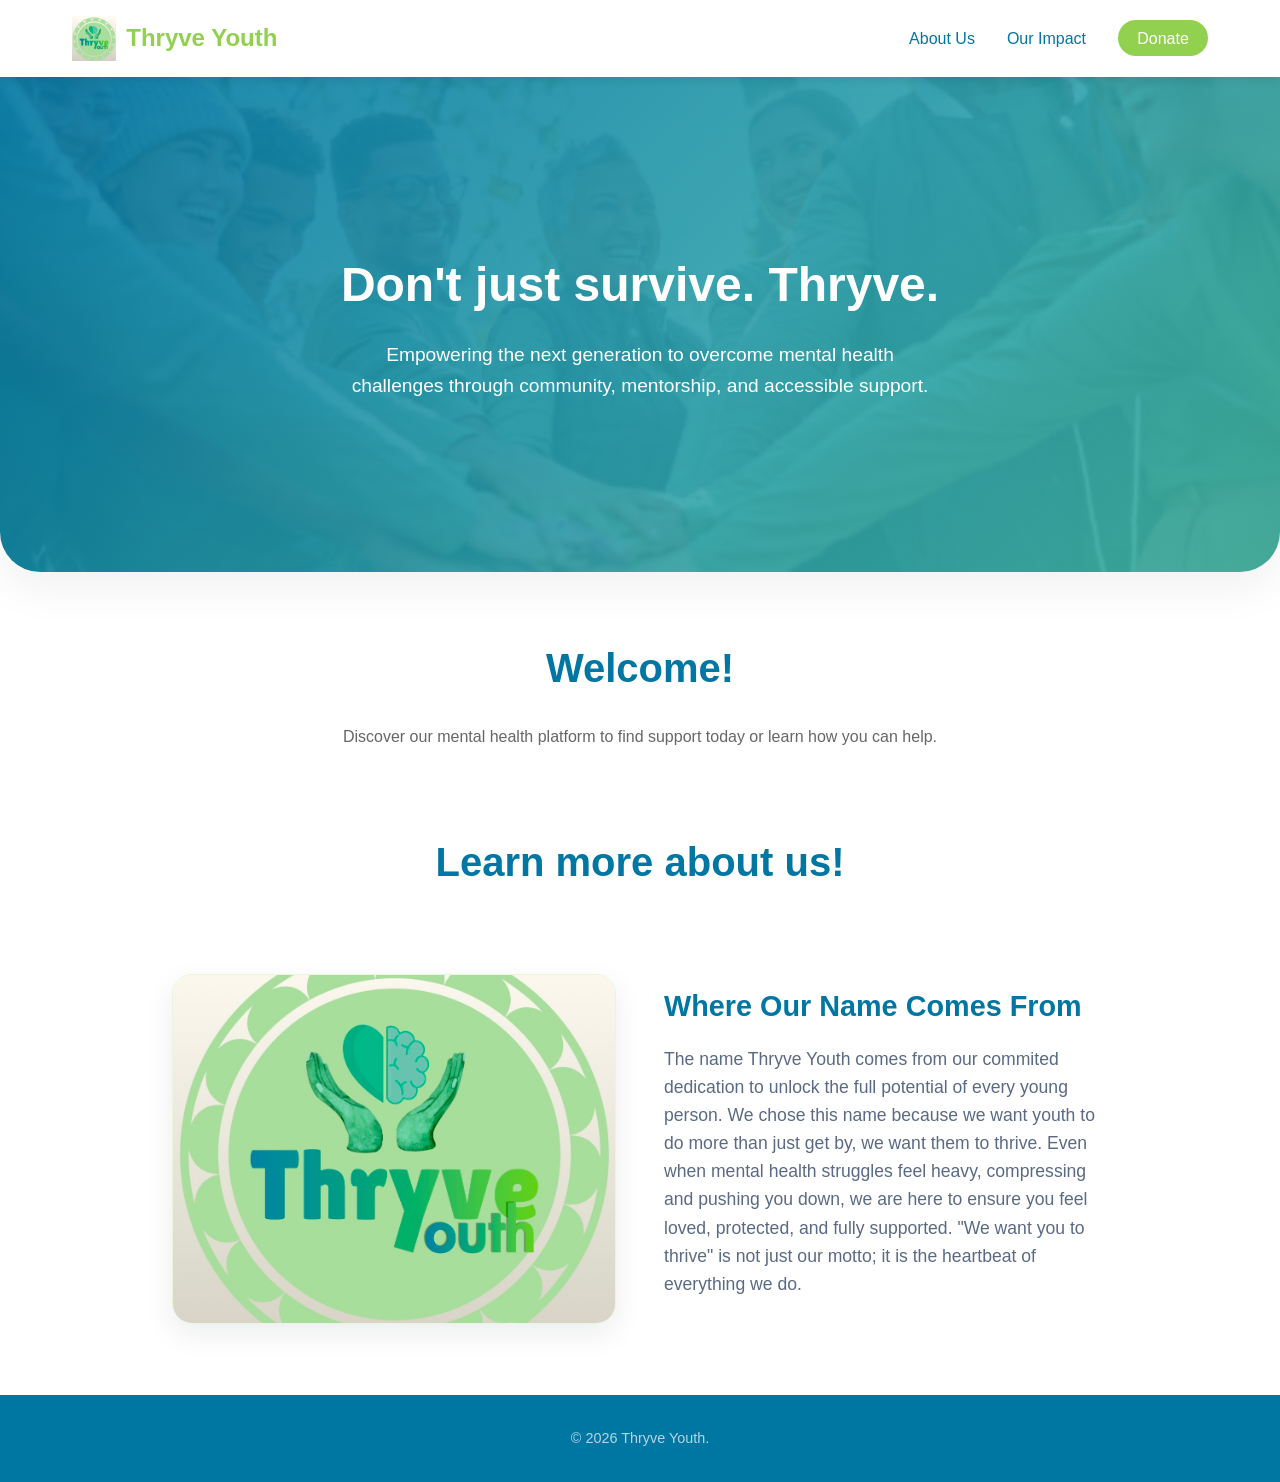
<file: index.html>
<!DOCTYPE html>
<html lang="en">
<head>
    <meta charset="UTF-8">
    <meta name="viewport" content="width=device-width, initial-scale=1.0">
    <title>Thryve Youth| Home</title>
    <link rel="stylesheet" href="style.css">
</head>
<body>
    <header>
        <nav class="navbar">
            <!-- Replace your old text logo line with this graphic element -->
    <a href="index.html" class="logo" style="display: flex; align-items: center; gap: 10px;">
         <img src="logo.png" alt="Thryve Youth Logo" style="height: 45px; width: auto; object-fit: contain;">
         <span>Thryve Youth</span>
    </a>
            <ul class="nav-links">
                <li><a href="about.html">About Us</a></li>
                <li><a href="impact.html">Our Impact</a></li>
                <li><a href="#" class="btn-donate">Donate</a></li>
            </ul>
        </nav>
    </header>

    <section class="hero">
        <h1>Don't just survive. Thryve.</h1>
        <p>Empowering the next generation to overcome mental health challenges through community, mentorship, and accessible support.</p>
    </section>

    <main class="container" style="text-align: center;">
        <h2 class="section-title">Welcome!</h2>
        <p style="color: #666; max-width: 600px; margin: 0 auto;">Discover our mental health platform to find support today or learn how you can help.</p>
        <div style="height: 40px;"></div>
        <div style="height: 40px;"></div>

        <h2 class="section-title">Learn more about us!</h2>
        <!-- Modern Split Section (Image Left, Text Right) -->
<div style="display: flex; flex-wrap: wrap; gap: 3rem; align-items: center; margin-top: 5rem; text-align: left;">
    
    <!-- Left Column (Your Custom Image) -->
    <div style="flex: 1; min-width: 300px;">
        <img src="logo.png" alt="Where Our Name Comes From" 
             style="width: 100%; height: 350px; object-fit: cover; border-radius: var(--radius); box-shadow: 0 10px 30px rgba(15, 23, 42, 0.08); border: 1px solid var(--glass-border);">
    </div>

    <!-- Right Column (Text) -->
    <div style="flex: 1; min-width: 300px;">
        <h3 style="font-size: 1.8rem; color: var(--dark); margin-bottom: 1rem;">Where Our Name Comes From</h3>
        <p style="color: var(--text-muted); font-size: 1.1rem; margin-bottom: 1.5rem;">
            The name Thryve Youth comes from our commited dedication to unlock the full potential of every young person. We chose this name because we want youth to do more than just get by, we want them to thrive. Even when mental health struggles feel heavy, compressing and pushing you down, we are here to ensure you feel loved, protected, and fully supported. "We want you to thrive" is not just our motto; it is the heartbeat of everything we do.
        </p>
    </div>

</div>


    </main>

    <footer><p>&copy; 2026 Thryve Youth.</p></footer>
</body>
</html>
</file>
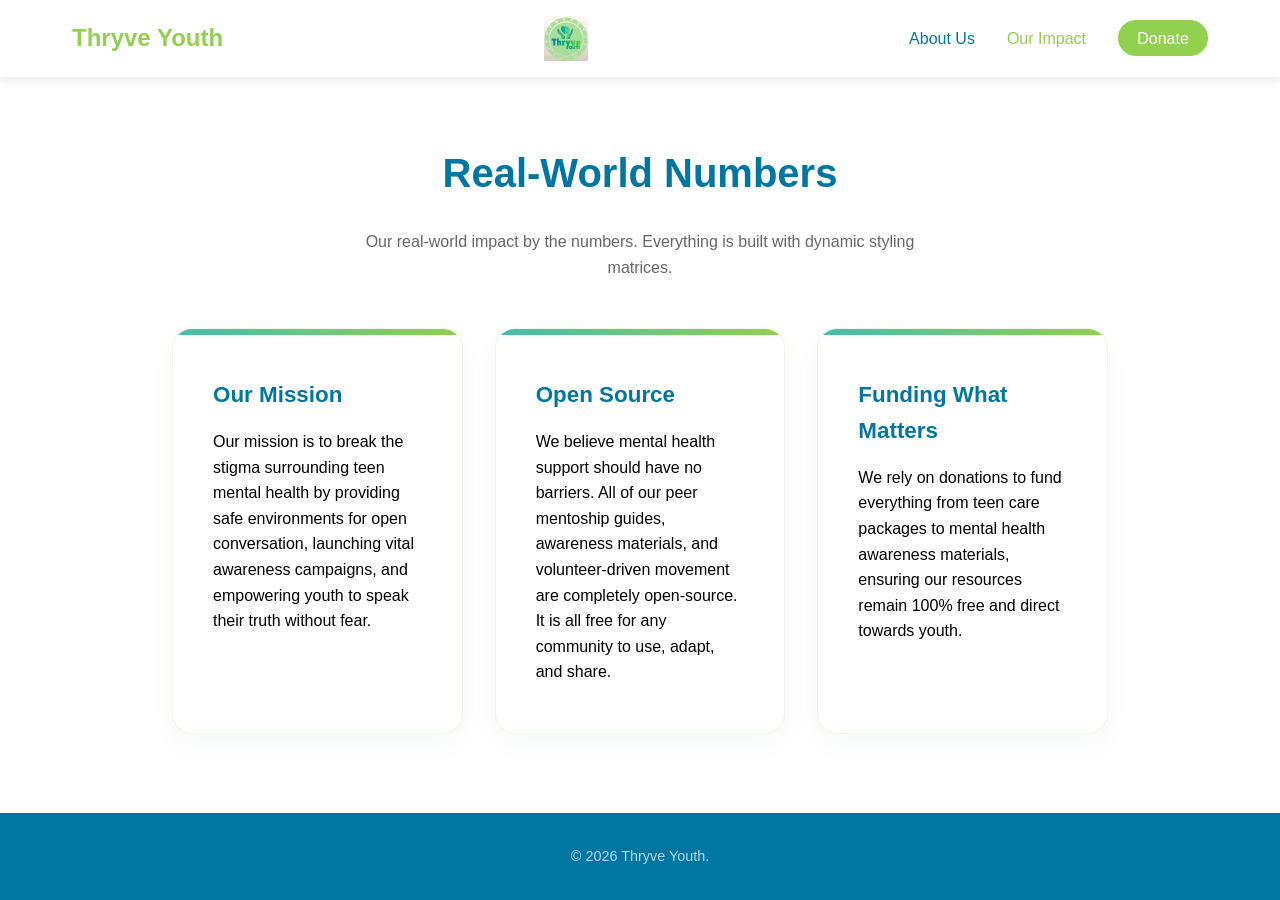
<file: impact.html>
<!DOCTYPE html>
<html lang="en">
<head>
    <meta charset="UTF-8">
    <meta name="viewport" content="width=device-width, initial-scale=1.0">
    <title>Our Impact | Thryve Youth</title>
    <link rel="stylesheet" href="style.css">
</head>
<body>
    <header>
        <nav class="navbar">
            <a href="index.html" class="logo">Thryve Youth</a>
            <img src="logo.png" alt="Thryve Youth Logo" style="height: 45px; width: auto; object-fit: contain;">

            <ul class="nav-links">
                <li><a href="about.html">About Us</a></li>
                <li><a href="impact.html" class="active">Our Impact</a></li>
                <li><a href="#" class="btn-donate">Donate</a></li>
            </ul>
        </nav>
    </header>

    <main class="container">
        <h2 class="section-title" style="text-align: center;">Real-World Numbers</h2>
        <p style="text-align: center; color: #666; max-width: 600px; margin: 0 auto;">Our real-world impact by the numbers. Everything is built with dynamic styling matrices.</p>
        
        <div class="grid">
            
            <div class="card">
                <h3>Our Mission</h3>
                <p>Our mission is to break the stigma surrounding teen mental health by providing safe environments for open conversation, launching vital awareness campaigns, and empowering youth to speak their truth without fear.  </p>
            </div>
            <div class="card">
                <h3>Open Source</h3>
                <p>We believe mental health support should have no barriers. All of our peer mentoship guides, awareness materials, and volunteer-driven movement are completely open-source. It is all free for any community to use, adapt, and share.  </p>
            </div>
            <div class="card">
                <h3>Funding What Matters</h3>
                <p>We rely on donations to fund everything from teen care packages to mental health awareness materials, ensuring our resources remain 100% free and direct towards youth.</p>
            </div>
            
        </div>
    </main>

    <footer><p>&copy; 2026 Thryve Youth.</p></footer>
</body>
</html>
</file>
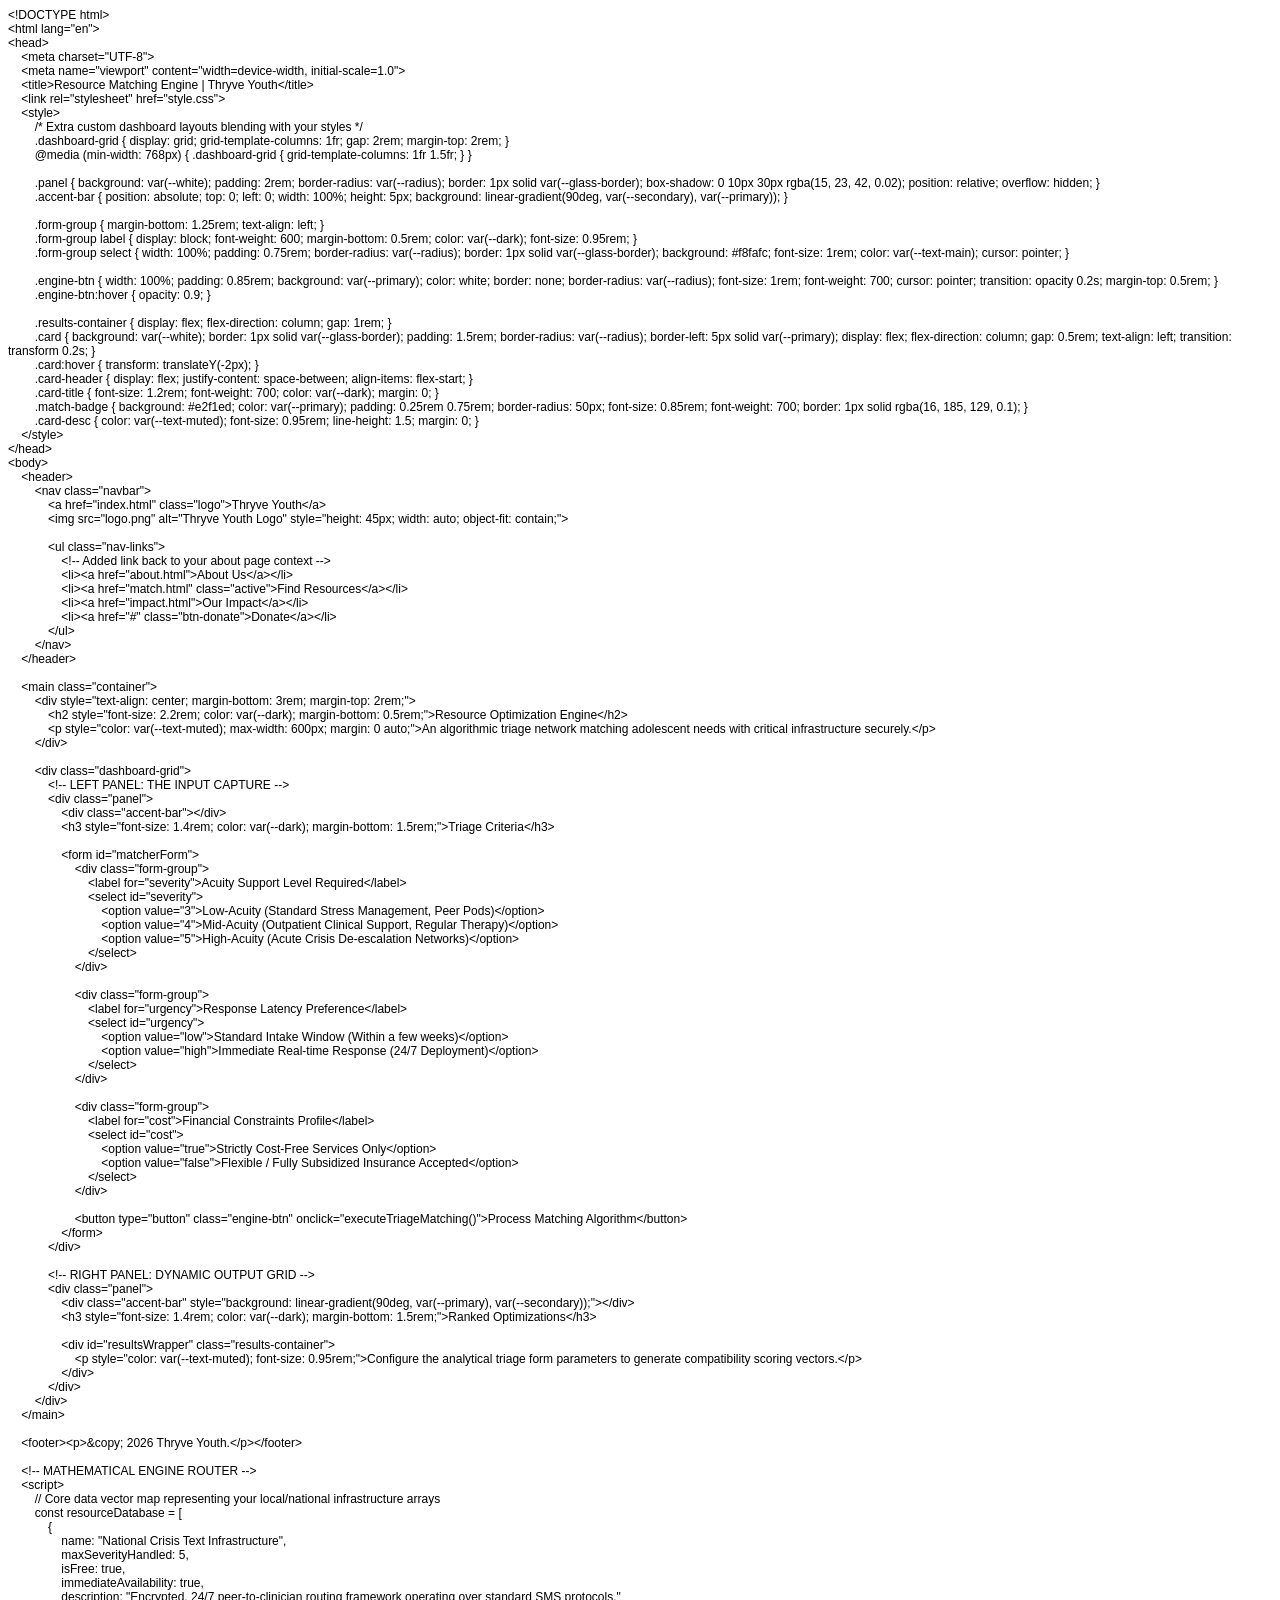
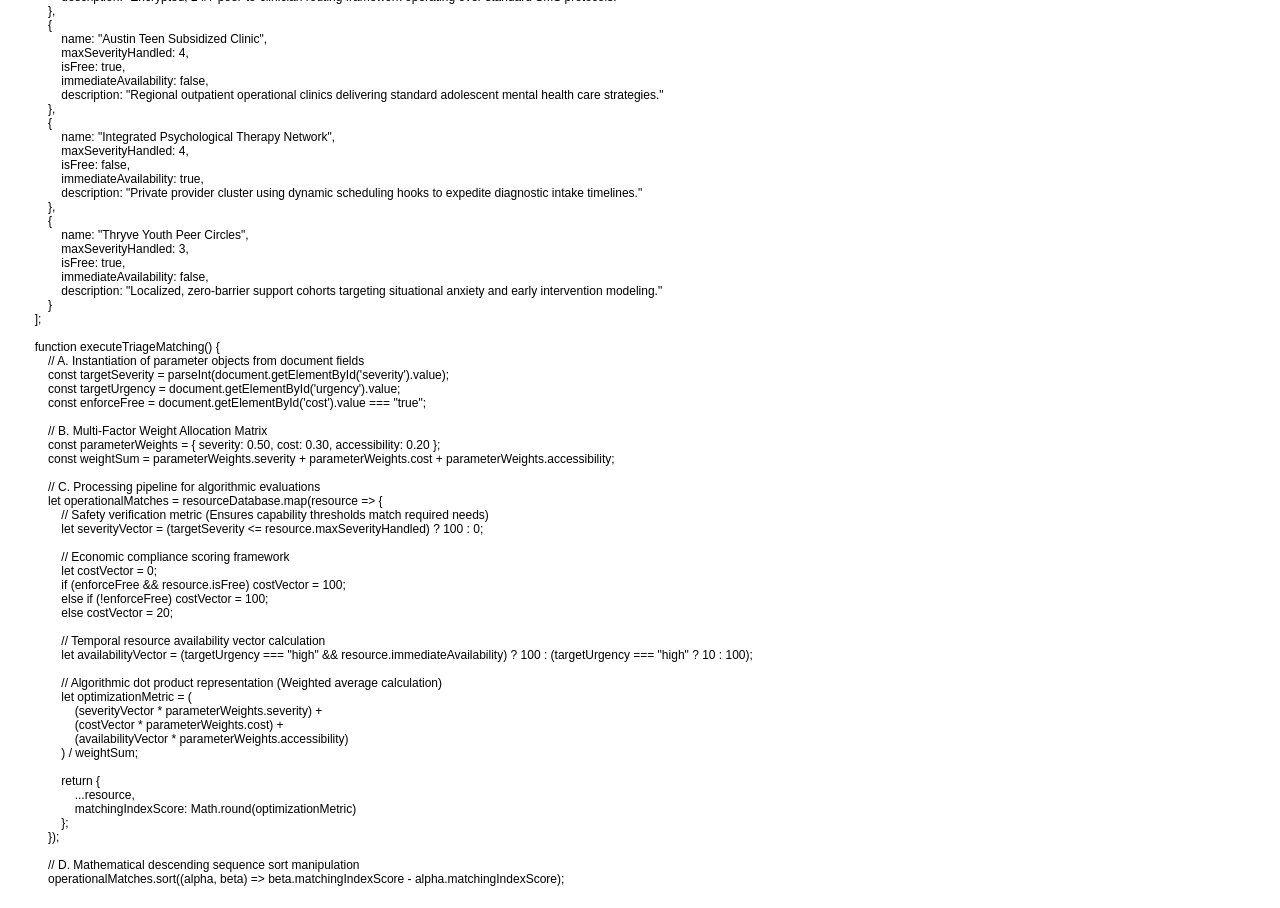
<file: match.html>
<!DOCTYPE html PUBLIC "-//W3C//DTD HTML 4.01//EN" "http://www.w3.org/TR/html4/strict.dtd">
<html>
<head>
  <meta http-equiv="Content-Type" content="text/html; charset=utf-8">
  <meta http-equiv="Content-Style-Type" content="text/css">
  <title></title>
  <meta name="Generator" content="Cocoa HTML Writer">
  <meta name="CocoaVersion" content="2685.7">
  <style type="text/css">
    p.p1 {margin: 0.0px 0.0px 0.0px 0.0px; font: 12.0px Helvetica}
    p.p2 {margin: 0.0px 0.0px 0.0px 0.0px; font: 12.0px Helvetica; min-height: 14.0px}
  </style>
</head>
<body>
<p class="p1">&lt;!DOCTYPE html&gt;</p>
<p class="p1">&lt;html lang="en"&gt;</p>
<p class="p1">&lt;head&gt;</p>
<p class="p1"><span class="Apple-converted-space">    </span>&lt;meta charset="UTF-8"&gt;</p>
<p class="p1"><span class="Apple-converted-space">    </span>&lt;meta name="viewport" content="width=device-width, initial-scale=1.0"&gt;</p>
<p class="p1"><span class="Apple-converted-space">    </span>&lt;title&gt;Resource Matching Engine | Thryve Youth&lt;/title&gt;</p>
<p class="p1"><span class="Apple-converted-space">    </span>&lt;link rel="stylesheet" href="style.css"&gt;</p>
<p class="p1"><span class="Apple-converted-space">    </span>&lt;style&gt;</p>
<p class="p1"><span class="Apple-converted-space">        </span>/* Extra custom dashboard layouts blending with your styles */</p>
<p class="p1"><span class="Apple-converted-space">        </span>.dashboard-grid { display: grid; grid-template-columns: 1fr; gap: 2rem; margin-top: 2rem; }</p>
<p class="p1"><span class="Apple-converted-space">        </span>@media (min-width: 768px) { .dashboard-grid { grid-template-columns: 1fr 1.5fr; } }</p>
<p class="p2"><span class="Apple-converted-space">        </span></p>
<p class="p1"><span class="Apple-converted-space">        </span>.panel { background: var(--white); padding: 2rem; border-radius: var(--radius); border: 1px solid var(--glass-border); box-shadow: 0 10px 30px rgba(15, 23, 42, 0.02); position: relative; overflow: hidden; }</p>
<p class="p1"><span class="Apple-converted-space">        </span>.accent-bar { position: absolute; top: 0; left: 0; width: 100%; height: 5px; background: linear-gradient(90deg, var(--secondary), var(--primary)); }</p>
<p class="p2"><span class="Apple-converted-space">        </span></p>
<p class="p1"><span class="Apple-converted-space">        </span>.form-group { margin-bottom: 1.25rem; text-align: left; }</p>
<p class="p1"><span class="Apple-converted-space">        </span>.form-group label { display: block; font-weight: 600; margin-bottom: 0.5rem; color: var(--dark); font-size: 0.95rem; }</p>
<p class="p1"><span class="Apple-converted-space">        </span>.form-group select { width: 100%; padding: 0.75rem; border-radius: var(--radius); border: 1px solid var(--glass-border); background: #f8fafc; font-size: 1rem; color: var(--text-main); cursor: pointer; }</p>
<p class="p2"><span class="Apple-converted-space">        </span></p>
<p class="p1"><span class="Apple-converted-space">        </span>.engine-btn { width: 100%; padding: 0.85rem; background: var(--primary); color: white; border: none; border-radius: var(--radius); font-size: 1rem; font-weight: 700; cursor: pointer; transition: opacity 0.2s; margin-top: 0.5rem; }</p>
<p class="p1"><span class="Apple-converted-space">        </span>.engine-btn:hover { opacity: 0.9; }</p>
<p class="p2"><span class="Apple-converted-space">        </span></p>
<p class="p1"><span class="Apple-converted-space">        </span>.results-container { display: flex; flex-direction: column; gap: 1rem; }</p>
<p class="p1"><span class="Apple-converted-space">        </span>.card { background: var(--white); border: 1px solid var(--glass-border); padding: 1.5rem; border-radius: var(--radius); border-left: 5px solid var(--primary); display: flex; flex-direction: column; gap: 0.5rem; text-align: left; transition: transform 0.2s; }</p>
<p class="p1"><span class="Apple-converted-space">        </span>.card:hover { transform: translateY(-2px); }</p>
<p class="p1"><span class="Apple-converted-space">        </span>.card-header { display: flex; justify-content: space-between; align-items: flex-start; }</p>
<p class="p1"><span class="Apple-converted-space">        </span>.card-title { font-size: 1.2rem; font-weight: 700; color: var(--dark); margin: 0; }</p>
<p class="p1"><span class="Apple-converted-space">        </span>.match-badge { background: #e2f1ed; color: var(--primary); padding: 0.25rem 0.75rem; border-radius: 50px; font-size: 0.85rem; font-weight: 700; border: 1px solid rgba(16, 185, 129, 0.1); }</p>
<p class="p1"><span class="Apple-converted-space">        </span>.card-desc { color: var(--text-muted); font-size: 0.95rem; line-height: 1.5; margin: 0; }</p>
<p class="p1"><span class="Apple-converted-space">    </span>&lt;/style&gt;</p>
<p class="p1">&lt;/head&gt;</p>
<p class="p1">&lt;body&gt;</p>
<p class="p1"><span class="Apple-converted-space">    </span>&lt;header&gt;</p>
<p class="p1"><span class="Apple-converted-space">        </span>&lt;nav class="navbar"&gt;</p>
<p class="p1"><span class="Apple-converted-space">            </span>&lt;a href="index.html" class="logo"&gt;Thryve Youth&lt;/a&gt;</p>
<p class="p1"><span class="Apple-converted-space">            </span>&lt;img src="logo.png" alt="Thryve Youth Logo" style="height: 45px; width: auto; object-fit: contain;"&gt;</p>
<p class="p2"><br></p>
<p class="p1"><span class="Apple-converted-space">            </span>&lt;ul class="nav-links"&gt;</p>
<p class="p1"><span class="Apple-converted-space">                </span>&lt;!-- Added link back to your about page context --&gt;</p>
<p class="p1"><span class="Apple-converted-space">                </span>&lt;li&gt;&lt;a href="about.html"&gt;About Us&lt;/a&gt;&lt;/li&gt;</p>
<p class="p1"><span class="Apple-converted-space">                </span>&lt;li&gt;&lt;a href="match.html" class="active"&gt;Find Resources&lt;/a&gt;&lt;/li&gt;</p>
<p class="p1"><span class="Apple-converted-space">                </span>&lt;li&gt;&lt;a href="impact.html"&gt;Our Impact&lt;/a&gt;&lt;/li&gt;</p>
<p class="p1"><span class="Apple-converted-space">                </span>&lt;li&gt;&lt;a href="#" class="btn-donate"&gt;Donate&lt;/a&gt;&lt;/li&gt;</p>
<p class="p1"><span class="Apple-converted-space">            </span>&lt;/ul&gt;</p>
<p class="p1"><span class="Apple-converted-space">        </span>&lt;/nav&gt;</p>
<p class="p1"><span class="Apple-converted-space">    </span>&lt;/header&gt;</p>
<p class="p2"><br></p>
<p class="p1"><span class="Apple-converted-space">    </span>&lt;main class="container"&gt;</p>
<p class="p1"><span class="Apple-converted-space">        </span>&lt;div style="text-align: center; margin-bottom: 3rem; margin-top: 2rem;"&gt;</p>
<p class="p1"><span class="Apple-converted-space">            </span>&lt;h2 style="font-size: 2.2rem; color: var(--dark); margin-bottom: 0.5rem;"&gt;Resource Optimization Engine&lt;/h2&gt;</p>
<p class="p1"><span class="Apple-converted-space">            </span>&lt;p style="color: var(--text-muted); max-width: 600px; margin: 0 auto;"&gt;An algorithmic triage network matching adolescent needs with critical infrastructure securely.&lt;/p&gt;</p>
<p class="p1"><span class="Apple-converted-space">        </span>&lt;/div&gt;</p>
<p class="p2"><br></p>
<p class="p1"><span class="Apple-converted-space">        </span>&lt;div class="dashboard-grid"&gt;</p>
<p class="p1"><span class="Apple-converted-space">            </span>&lt;!-- LEFT PANEL: THE INPUT CAPTURE --&gt;</p>
<p class="p1"><span class="Apple-converted-space">            </span>&lt;div class="panel"&gt;</p>
<p class="p1"><span class="Apple-converted-space">                </span>&lt;div class="accent-bar"&gt;&lt;/div&gt;</p>
<p class="p1"><span class="Apple-converted-space">                </span>&lt;h3 style="font-size: 1.4rem; color: var(--dark); margin-bottom: 1.5rem;"&gt;Triage Criteria&lt;/h3&gt;</p>
<p class="p2"><span class="Apple-converted-space">                </span></p>
<p class="p1"><span class="Apple-converted-space">                </span>&lt;form id="matcherForm"&gt;</p>
<p class="p1"><span class="Apple-converted-space">                    </span>&lt;div class="form-group"&gt;</p>
<p class="p1"><span class="Apple-converted-space">                        </span>&lt;label for="severity"&gt;Acuity Support Level Required&lt;/label&gt;</p>
<p class="p1"><span class="Apple-converted-space">                        </span>&lt;select id="severity"&gt;</p>
<p class="p1"><span class="Apple-converted-space">                            </span>&lt;option value="3"&gt;Low-Acuity (Standard Stress Management, Peer Pods)&lt;/option&gt;</p>
<p class="p1"><span class="Apple-converted-space">                            </span>&lt;option value="4"&gt;Mid-Acuity (Outpatient Clinical Support, Regular Therapy)&lt;/option&gt;</p>
<p class="p1"><span class="Apple-converted-space">                            </span>&lt;option value="5"&gt;High-Acuity (Acute Crisis De-escalation Networks)&lt;/option&gt;</p>
<p class="p1"><span class="Apple-converted-space">                        </span>&lt;/select&gt;</p>
<p class="p1"><span class="Apple-converted-space">                    </span>&lt;/div&gt;</p>
<p class="p2"><br></p>
<p class="p1"><span class="Apple-converted-space">                    </span>&lt;div class="form-group"&gt;</p>
<p class="p1"><span class="Apple-converted-space">                        </span>&lt;label for="urgency"&gt;Response Latency Preference&lt;/label&gt;</p>
<p class="p1"><span class="Apple-converted-space">                        </span>&lt;select id="urgency"&gt;</p>
<p class="p1"><span class="Apple-converted-space">                            </span>&lt;option value="low"&gt;Standard Intake Window (Within a few weeks)&lt;/option&gt;</p>
<p class="p1"><span class="Apple-converted-space">                            </span>&lt;option value="high"&gt;Immediate Real-time Response (24/7 Deployment)&lt;/option&gt;</p>
<p class="p1"><span class="Apple-converted-space">                        </span>&lt;/select&gt;</p>
<p class="p1"><span class="Apple-converted-space">                    </span>&lt;/div&gt;</p>
<p class="p2"><br></p>
<p class="p1"><span class="Apple-converted-space">                    </span>&lt;div class="form-group"&gt;</p>
<p class="p1"><span class="Apple-converted-space">                        </span>&lt;label for="cost"&gt;Financial Constraints Profile&lt;/label&gt;</p>
<p class="p1"><span class="Apple-converted-space">                        </span>&lt;select id="cost"&gt;</p>
<p class="p1"><span class="Apple-converted-space">                            </span>&lt;option value="true"&gt;Strictly Cost-Free Services Only&lt;/option&gt;</p>
<p class="p1"><span class="Apple-converted-space">                            </span>&lt;option value="false"&gt;Flexible / Fully Subsidized Insurance Accepted&lt;/option&gt;</p>
<p class="p1"><span class="Apple-converted-space">                        </span>&lt;/select&gt;</p>
<p class="p1"><span class="Apple-converted-space">                    </span>&lt;/div&gt;</p>
<p class="p2"><br></p>
<p class="p1"><span class="Apple-converted-space">                    </span>&lt;button type="button" class="engine-btn" onclick="executeTriageMatching()"&gt;Process Matching Algorithm&lt;/button&gt;</p>
<p class="p1"><span class="Apple-converted-space">                </span>&lt;/form&gt;</p>
<p class="p1"><span class="Apple-converted-space">            </span>&lt;/div&gt;</p>
<p class="p2"><br></p>
<p class="p1"><span class="Apple-converted-space">            </span>&lt;!-- RIGHT PANEL: DYNAMIC OUTPUT GRID --&gt;</p>
<p class="p1"><span class="Apple-converted-space">            </span>&lt;div class="panel"&gt;</p>
<p class="p1"><span class="Apple-converted-space">                </span>&lt;div class="accent-bar" style="background: linear-gradient(90deg, var(--primary), var(--secondary));"&gt;&lt;/div&gt;</p>
<p class="p1"><span class="Apple-converted-space">                </span>&lt;h3 style="font-size: 1.4rem; color: var(--dark); margin-bottom: 1.5rem;"&gt;Ranked Optimizations&lt;/h3&gt;</p>
<p class="p2"><span class="Apple-converted-space">                </span></p>
<p class="p1"><span class="Apple-converted-space">                </span>&lt;div id="resultsWrapper" class="results-container"&gt;</p>
<p class="p1"><span class="Apple-converted-space">                    </span>&lt;p style="color: var(--text-muted); font-size: 0.95rem;"&gt;Configure the analytical triage form parameters to generate compatibility scoring vectors.&lt;/p&gt;</p>
<p class="p1"><span class="Apple-converted-space">                </span>&lt;/div&gt;</p>
<p class="p1"><span class="Apple-converted-space">            </span>&lt;/div&gt;</p>
<p class="p1"><span class="Apple-converted-space">        </span>&lt;/div&gt;</p>
<p class="p1"><span class="Apple-converted-space">    </span>&lt;/main&gt;</p>
<p class="p2"><br></p>
<p class="p1"><span class="Apple-converted-space">    </span>&lt;footer&gt;&lt;p&gt;&amp;copy; 2026 Thryve Youth.&lt;/p&gt;&lt;/footer&gt;</p>
<p class="p2"><br></p>
<p class="p1"><span class="Apple-converted-space">    </span>&lt;!-- MATHEMATICAL ENGINE ROUTER --&gt;</p>
<p class="p1"><span class="Apple-converted-space">    </span>&lt;script&gt;</p>
<p class="p1"><span class="Apple-converted-space">        </span>// Core data vector map representing your local/national infrastructure arrays</p>
<p class="p1"><span class="Apple-converted-space">        </span>const resourceDatabase = [</p>
<p class="p1"><span class="Apple-converted-space">            </span>{</p>
<p class="p1"><span class="Apple-converted-space">                </span>name: "National Crisis Text Infrastructure",</p>
<p class="p1"><span class="Apple-converted-space">                </span>maxSeverityHandled: 5,</p>
<p class="p1"><span class="Apple-converted-space">                </span>isFree: true,</p>
<p class="p1"><span class="Apple-converted-space">                </span>immediateAvailability: true,</p>
<p class="p1"><span class="Apple-converted-space">                </span>description: "Encrypted, 24/7 peer-to-clinician routing framework operating over standard SMS protocols."</p>
<p class="p1"><span class="Apple-converted-space">            </span>},</p>
<p class="p1"><span class="Apple-converted-space">            </span>{</p>
<p class="p1"><span class="Apple-converted-space">                </span>name: "Austin Teen Subsidized Clinic",</p>
<p class="p1"><span class="Apple-converted-space">                </span>maxSeverityHandled: 4,</p>
<p class="p1"><span class="Apple-converted-space">                </span>isFree: true,</p>
<p class="p1"><span class="Apple-converted-space">                </span>immediateAvailability: false,</p>
<p class="p1"><span class="Apple-converted-space">                </span>description: "Regional outpatient operational clinics delivering standard adolescent mental health care strategies."</p>
<p class="p1"><span class="Apple-converted-space">            </span>},</p>
<p class="p1"><span class="Apple-converted-space">            </span>{</p>
<p class="p1"><span class="Apple-converted-space">                </span>name: "Integrated Psychological Therapy Network",</p>
<p class="p1"><span class="Apple-converted-space">                </span>maxSeverityHandled: 4,</p>
<p class="p1"><span class="Apple-converted-space">                </span>isFree: false,</p>
<p class="p1"><span class="Apple-converted-space">                </span>immediateAvailability: true,</p>
<p class="p1"><span class="Apple-converted-space">                </span>description: "Private provider cluster using dynamic scheduling hooks to expedite diagnostic intake timelines."</p>
<p class="p1"><span class="Apple-converted-space">            </span>},</p>
<p class="p1"><span class="Apple-converted-space">            </span>{</p>
<p class="p1"><span class="Apple-converted-space">                </span>name: "Thryve Youth Peer Circles",</p>
<p class="p1"><span class="Apple-converted-space">                </span>maxSeverityHandled: 3,</p>
<p class="p1"><span class="Apple-converted-space">                </span>isFree: true,</p>
<p class="p1"><span class="Apple-converted-space">                </span>immediateAvailability: false,</p>
<p class="p1"><span class="Apple-converted-space">                </span>description: "Localized, zero-barrier support cohorts targeting situational anxiety and early intervention modeling."</p>
<p class="p1"><span class="Apple-converted-space">            </span>}</p>
<p class="p1"><span class="Apple-converted-space">        </span>];</p>
<p class="p2"><br></p>
<p class="p1"><span class="Apple-converted-space">        </span>function executeTriageMatching() {</p>
<p class="p1"><span class="Apple-converted-space">            </span>// A. Instantiation of parameter objects from document fields</p>
<p class="p1"><span class="Apple-converted-space">            </span>const targetSeverity = parseInt(document.getElementById('severity').value);</p>
<p class="p1"><span class="Apple-converted-space">            </span>const targetUrgency = document.getElementById('urgency').value;</p>
<p class="p1"><span class="Apple-converted-space">            </span>const enforceFree = document.getElementById('cost').value === "true";</p>
<p class="p2"><br></p>
<p class="p1"><span class="Apple-converted-space">            </span>// B. Multi-Factor Weight Allocation Matrix</p>
<p class="p1"><span class="Apple-converted-space">            </span>const parameterWeights = { severity: 0.50, cost: 0.30, accessibility: 0.20 };</p>
<p class="p1"><span class="Apple-converted-space">            </span>const weightSum = parameterWeights.severity + parameterWeights.cost + parameterWeights.accessibility;</p>
<p class="p2"><br></p>
<p class="p1"><span class="Apple-converted-space">            </span>// C. Processing pipeline for algorithmic evaluations</p>
<p class="p1"><span class="Apple-converted-space">            </span>let operationalMatches = resourceDatabase.map(resource =&gt; {</p>
<p class="p1"><span class="Apple-converted-space">                </span>// Safety verification metric (Ensures capability thresholds match required needs)</p>
<p class="p1"><span class="Apple-converted-space">                </span>let severityVector = (targetSeverity &lt;= resource.maxSeverityHandled) ? 100 : 0;</p>
<p class="p2"><span class="Apple-converted-space">                </span></p>
<p class="p1"><span class="Apple-converted-space">                </span>// Economic compliance scoring framework</p>
<p class="p1"><span class="Apple-converted-space">                </span>let costVector = 0;</p>
<p class="p1"><span class="Apple-converted-space">                </span>if (enforceFree &amp;&amp; resource.isFree) costVector = 100;</p>
<p class="p1"><span class="Apple-converted-space">                </span>else if (!enforceFree) costVector = 100;</p>
<p class="p1"><span class="Apple-converted-space">                </span>else costVector = 20;</p>
<p class="p2"><br></p>
<p class="p1"><span class="Apple-converted-space">                </span>// Temporal resource availability vector calculation</p>
<p class="p1"><span class="Apple-converted-space">                </span>let availabilityVector = (targetUrgency === "high" &amp;&amp; resource.immediateAvailability) ? 100 : (targetUrgency === "high" ? 10 : 100);</p>
<p class="p2"><br></p>
<p class="p1"><span class="Apple-converted-space">                </span>// Algorithmic dot product representation (Weighted average calculation)</p>
<p class="p1"><span class="Apple-converted-space">                </span>let optimizationMetric = (</p>
<p class="p1"><span class="Apple-converted-space">                    </span>(severityVector * parameterWeights.severity) +</p>
<p class="p1"><span class="Apple-converted-space">                    </span>(costVector * parameterWeights.cost) +</p>
<p class="p1"><span class="Apple-converted-space">                    </span>(availabilityVector * parameterWeights.accessibility)</p>
<p class="p1"><span class="Apple-converted-space">                </span>) / weightSum;</p>
<p class="p2"><br></p>
<p class="p1"><span class="Apple-converted-space">                </span>return {</p>
<p class="p1"><span class="Apple-converted-space">                    </span>...resource,</p>
<p class="p1"><span class="Apple-converted-space">                    </span>matchingIndexScore: Math.round(optimizationMetric)</p>
<p class="p1"><span class="Apple-converted-space">                </span>};</p>
<p class="p1"><span class="Apple-converted-space">            </span>});</p>
<p class="p2"><br></p>
<p class="p1"><span class="Apple-converted-space">            </span>// D. Mathematical descending sequence sort manipulation</p>
<p class="p1"><span class="Apple-converted-space">            </span>operationalMatches.sort((alpha, beta) =&gt; beta.matchingIndexScore - alpha.matchingIndexScore);</p>
<p class="p2"><br></p>
</body>
</html>
</file>
<file: style.css>
/* Modern Minimalist Global Theme */
:root {
    /* Extracted Logo Brand Colors */
    --primary: #92d050;          /* The vibrant lime-sage green from 'youth' */
    --secondary: #43bdab;        /* The soothing teal-green from the brain half */
    --dark: #0076a3;             /* The deep teal-blue from 'Thryve' for high-contrast titles */
    --sage-light: #d1ebd2;       /* Ultra-soft sage accent for subtle hover glows */
    
    /* Calming Background Elements */
    --light-bg: #f5f4eb;         /* The warm, soft ivory cream background from your logo image */
    --white: #ffffff;
    --text-main: #2d3748;        /* Soft charcoal slate for easy reading text */
    --text-muted: #5a6a85;       /* Muted grey-blue for subtitles */
    --glass-bg: rgba(245, 244, 235, 0.8); /* Translucent navigation background matching the cream */
    --glass-border: rgba(146, 208, 80, 0.2); /* Soft green frame border */
    
    /* Layout Variables */
    --radius: 20px;              /* Extra rounded corners for a gentle, organic feel */
    --transition: all 0.4s cubic-bezier(0.16, 1, 0.3, 1);
}


* {
    box-sizing: border-box;
    margin: 0;
    padding: 0;
    font-family: 'Segoe UI', Tahoma, Geneva, Verdana, sans-serif;
}

body {
    color: var(--text);
    background-color: var(--light);
    line-height: 1.6;
    display: flex;
    flex-direction: column;
    min-height: 100vh;
}

/* Global Content Container */
main {
    flex: 1;
}

.container {
    max-width: 1000px;
    margin: 4rem auto;
    padding: 0 2rem;
}

/* Navigation Bar Layout */
header {
    background-color: var(--white);
    box-shadow: 0 2px 10px rgba(0,0,0,0.1);
    position: sticky;
    top: 0;
    z-index: 1000;
}

.navbar {
    max-width: 1200px;
    margin: 0 auto;
    padding: 1rem 2rem;
    display: flex;
    justify-content: space-between;
    align-items: center;
}

.logo {
    font-size: 1.5rem;
    font-weight: 700;
    color: var(--primary);
    text-decoration: none;
}

.nav-links {
    list-style: none;
    display: flex;
    align-items: center;
    gap: 2rem;
}

.nav-links a {
    text-decoration: none;
    color: var(--dark);
    font-weight: 500;
    transition: var(--transition);
}

.nav-links a:hover, .nav-links a.active {
    color: var(--primary);
}

/* Interactive Buttons */
.btn-donate {
    background-color: var(--primary);
    color: var(--white) !important;
    padding: 0.6rem 1.2rem;
    border-radius: 50px;
    font-weight: 600;
    transition: var(--transition);
    border: none;
    cursor: pointer;
    text-decoration: none;
}

.btn-donate:hover {
    background-color: var(--primary-hover);
    transform: translateY(-2px);
}

/* Hero Section (Homepage Only) */
/* Immersive Hero Graphic Area with Custom Theme Gradient */
.hero {
    /* This creates a calming gradient from your deep brand blue to your soothing teal */
    background: linear-gradient(135deg, rgba(0, 118, 163, 0.9) 0%, rgba(67, 189, 171, 0.85) 100%), 
                url('background.png') no-repeat center center/cover;
    height: 55vh;
    display: flex;
    flex-direction: column;
    justify-content: center;
    align-items: center;
    text-align: center;
    color: var(--white);
    padding: 0 2rem;
    border-bottom-left-radius: 40px;
    border-bottom-right-radius: 40px;
    box-shadow: 0 20px 40px rgba(15, 23, 42, 0.05);
}


.hero h1 { font-size: 3rem; margin-bottom: 1rem; }
.hero p { font-size: 1.2rem; max-width: 600px; }

/* Section Header Typography */
.section-title {
    font-size: 2.5rem;
    color: var(--dark);
    margin-bottom: 1.5rem;
    position: relative;
}

/* Cards Layout Grid (Impact Page) */
.grid {
    display: grid;
    grid-template-columns: repeat(auto-fit, minmax(280px, 1fr));
    gap: 2rem;
    margin-top: 3rem;
}

.card {
    background: var(--white);
    padding: 3rem 2.5rem;
    border-radius: var(--radius);
    box-shadow: 0 10px 30px rgba(45, 55, 72, 0.03); /* Lighter shadow to look clean against cream */
    transition: var(--transition);
    border: 1px solid rgba(146, 208, 80, 0.15); /* Soft sage green border accent */
    position: relative;
    overflow: hidden;
}

/* Make the accent strip line use your new brand colors */
.card::before {
    content: '';
    position: absolute;
    top: 0;
    left: 0;
    width: 100%;
    height: 6px;
    background: linear-gradient(90deg, var(--secondary), var(--primary));
}


.card:hover {
    transform: translateY(-5px);
    box-shadow: 0 12px 25px rgba(0,0,0,0.1);
}

.card h3 {
    color: var(--dark);
    margin-bottom: 1rem;
    font-size: 1.4rem;
}

/* Global Footer */
footer {
    background-color: var(--dark);
    color: rgba(255,255,255,0.7);
    text-align: center;
    padding: 2rem;
    font-size: 0.9rem;
    margin-top: auto;
}
</file>
